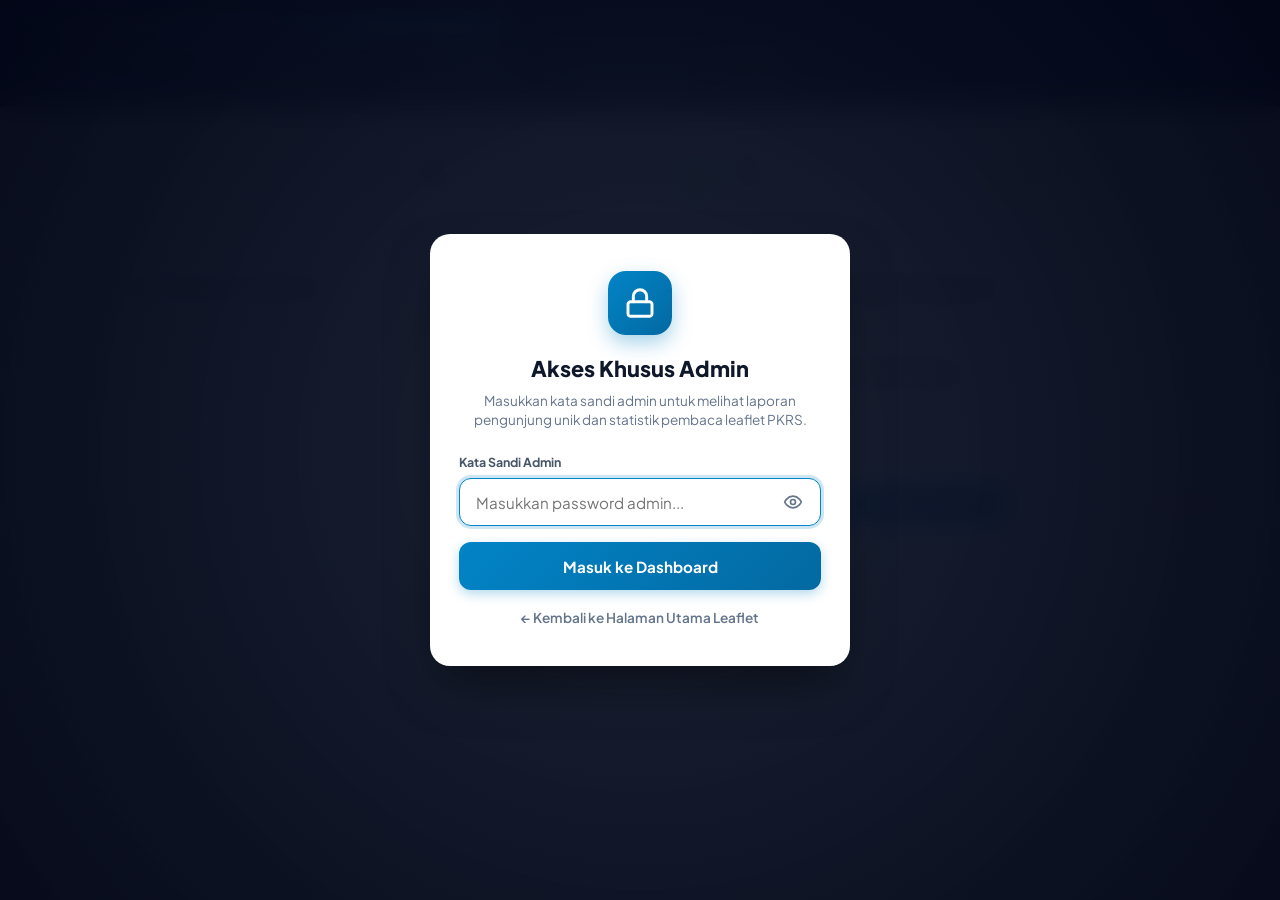
<file: laporan.html>
<!DOCTYPE html>
<html lang="id">
<head>
  <meta charset="UTF-8" />
  <meta name="viewport" content="width=device-width, initial-scale=1.0" />
  <title>Laporan Pengunjung Leaflet - Khusus Admin PKRS</title>
  
  <!-- Google Fonts: Plus Jakarta Sans -->
  <link rel="preconnect" href="https://fonts.googleapis.com" />
  <link rel="preconnect" href="https://fonts.gstatic.com" crossorigin />
  <link href="https://fonts.googleapis.com/css2?family=Plus+Jakarta+Sans:wght@400;500;600;700;800&display=swap" rel="stylesheet" />
  
  <!-- Stylesheets -->
  <link rel="stylesheet" href="css/styles.css" />
  
  <style>
    /* Admin Specific Dashboard Styling */
    :root {
      --admin-navy: #0f172a;
      --admin-card-bg: #ffffff;
      --admin-border: #e2e8f0;
    }

    body.admin-body {
      background-color: #f8fafc;
      color: #1e293b;
      min-height: 100vh;
      display: flex;
      flex-direction: column;
    }

    /* Auth Modal Screen */
    .auth-overlay {
      position: fixed;
      inset: 0;
      background: radial-gradient(circle at center, rgba(15, 23, 42, 0.95) 0%, rgba(2, 6, 23, 0.98) 100%);
      backdrop-filter: blur(16px);
      z-index: 1000;
      display: flex;
      align-items: center;
      justify-content: center;
      padding: 20px;
    }

    .auth-card {
      background: #ffffff;
      border-radius: 20px;
      width: 100%;
      max-width: 420px;
      padding: 36px 28px;
      box-shadow: 0 25px 50px -12px rgba(0, 0, 0, 0.5);
      border: 1px solid rgba(255, 255, 255, 0.2);
      text-align: center;
      animation: modalPop 0.3s cubic-bezier(0.16, 1, 0.3, 1) forwards;
    }

    .auth-icon-badge {
      width: 64px;
      height: 64px;
      border-radius: 18px;
      background: linear-gradient(135deg, #0284c7, #0369a1);
      color: white;
      display: flex;
      align-items: center;
      justify-content: center;
      margin: 0 auto 18px;
      box-shadow: 0 8px 20px rgba(2, 132, 199, 0.35);
    }

    .auth-title {
      font-size: 1.35rem;
      font-weight: 800;
      color: #0f172a;
      margin-bottom: 6px;
    }

    .auth-subtitle {
      font-size: 0.85rem;
      color: #64748b;
      margin-bottom: 24px;
      line-height: 1.4;
    }

    .auth-input-group {
      position: relative;
      margin-bottom: 16px;
      text-align: left;
    }

    .auth-input-label {
      font-size: 0.775rem;
      font-weight: 700;
      color: #475569;
      display: block;
      margin-bottom: 6px;
    }

    .auth-input-box {
      position: relative;
      display: flex;
      align-items: center;
    }

    .auth-input {
      width: 100%;
      height: 48px;
      padding: 0 44px 0 16px;
      border: 1.5px solid #cbd5e1;
      border-radius: 12px;
      font-size: 0.95rem;
      font-family: inherit;
      outline: none;
      transition: all 0.2s ease;
    }

    .auth-input:focus {
      border-color: #0284c7;
      box-shadow: 0 0 0 3px rgba(2, 132, 199, 0.2);
    }

    .auth-toggle-pwd {
      position: absolute;
      right: 12px;
      background: none;
      border: none;
      color: #64748b;
      cursor: pointer;
      padding: 6px;
      display: flex;
      align-items: center;
      justify-content: center;
    }

    .auth-error-msg {
      font-size: 0.825rem;
      color: #dc2626;
      background: #fef2f2;
      border: 1px solid #fecaca;
      border-radius: 8px;
      padding: 8px 12px;
      margin-bottom: 16px;
      display: none;
    }

    .auth-btn-submit {
      width: 100%;
      height: 48px;
      background: linear-gradient(135deg, #0284c7, #0369a1);
      color: white;
      border: none;
      border-radius: 12px;
      font-size: 0.95rem;
      font-weight: 700;
      font-family: inherit;
      cursor: pointer;
      box-shadow: 0 4px 12px rgba(2, 132, 199, 0.3);
      transition: all 0.2s ease;
    }

    .auth-btn-submit:hover {
      transform: translateY(-1px);
      box-shadow: 0 6px 16px rgba(2, 132, 199, 0.4);
    }

    .auth-back-link {
      display: inline-block;
      margin-top: 18px;
      font-size: 0.85rem;
      color: #64748b;
      text-decoration: none;
      font-weight: 600;
    }

    .auth-back-link:hover {
      color: #0284c7;
    }

    /* Admin Navbar */
    .admin-navbar {
      background: #0f172a;
      color: white;
      padding: 14px 0;
      box-shadow: 0 4px 12px rgba(0, 0, 0, 0.15);
      position: sticky;
      top: 0;
      z-index: 40;
    }

    .admin-nav-container {
      max-width: 1280px;
      margin: 0 auto;
      padding: 0 20px;
      display: flex;
      align-items: center;
      justify-content: space-between;
      gap: 16px;
      flex-wrap: wrap;
    }

    .admin-brand {
      display: flex;
      align-items: center;
      gap: 12px;
    }

    .admin-badge {
      background: #0284c7;
      color: white;
      font-size: 0.7rem;
      font-weight: 800;
      padding: 3px 8px;
      border-radius: 6px;
      letter-spacing: 0.5px;
    }

    .admin-nav-actions {
      display: flex;
      align-items: center;
      gap: 10px;
      flex-wrap: wrap;
    }

    .admin-btn {
      display: inline-flex;
      align-items: center;
      gap: 6px;
      font-size: 0.8125rem;
      font-weight: 600;
      padding: 8px 14px;
      border-radius: 8px;
      border: 1px solid rgba(255, 255, 255, 0.15);
      background: rgba(255, 255, 255, 0.08);
      color: #f1f5f9;
      cursor: pointer;
      text-decoration: none;
      transition: all 0.2s ease;
    }

    .admin-btn:hover {
      background: rgba(255, 255, 255, 0.18);
      color: white;
    }

    .admin-btn-primary {
      background: #0284c7;
      border-color: #0284c7;
    }

    .admin-btn-primary:hover {
      background: #0369a1;
    }

    .admin-btn-danger {
      background: rgba(220, 38, 38, 0.2);
      color: #fca5a5;
      border-color: rgba(220, 38, 38, 0.4);
    }

    .admin-btn-danger:hover {
      background: #dc2626;
      color: white;
    }

    /* Main Dashboard Layout */
    .admin-main {
      max-width: 1280px;
      margin: 24px auto;
      padding: 0 20px 48px;
      flex: 1;
      width: 100%;
    }

    /* KPI Summary Cards Grid */
    .kpi-grid {
      display: grid;
      grid-template-columns: repeat(auto-fit, minmax(240px, 1fr));
      gap: 16px;
      margin-bottom: 24px;
    }

    .kpi-card {
      background: white;
      border-radius: 16px;
      padding: 20px;
      border: 1px solid #e2e8f0;
      box-shadow: 0 2px 6px rgba(0, 0, 0, 0.03);
      display: flex;
      align-items: center;
      gap: 16px;
    }

    .kpi-icon-wrap {
      width: 52px;
      height: 52px;
      border-radius: 14px;
      display: flex;
      align-items: center;
      justify-content: center;
      flex-shrink: 0;
    }

    .kpi-icon-blue { background: #e0f2fe; color: #0284c7; }
    .kpi-icon-green { background: #dcfce7; color: #16a34a; }
    .kpi-icon-purple { background: #f3e8ff; color: #9333ea; }
    .kpi-icon-amber { background: #fef3c7; color: #d97706; }

    .kpi-value {
      font-size: 1.75rem;
      font-weight: 800;
      color: #0f172a;
      line-height: 1.1;
    }

    .kpi-label {
      font-size: 0.8rem;
      color: #64748b;
      font-weight: 600;
      margin-top: 4px;
    }

    /* Insights Section (Top Leaflet & Categories) */
    .insights-grid {
      display: grid;
      grid-template-columns: 1.5fr 1fr;
      gap: 18px;
      margin-bottom: 24px;
    }

    .insight-card {
      background: white;
      border-radius: 16px;
      border: 1px solid #e2e8f0;
      padding: 22px;
      box-shadow: 0 2px 6px rgba(0, 0, 0, 0.03);
    }

    .insight-card-title {
      font-size: 1.05rem;
      font-weight: 800;
      color: #0f172a;
      margin-bottom: 16px;
      display: flex;
      align-items: center;
      justify-content: space-between;
    }

    .top-item-row {
      margin-bottom: 14px;
    }

    .top-item-meta {
      display: flex;
      justify-content: space-between;
      font-size: 0.85rem;
      font-weight: 600;
      margin-bottom: 6px;
    }

    .top-item-bar-bg {
      height: 8px;
      background: #f1f5f9;
      border-radius: 999px;
      overflow: hidden;
    }

    .top-item-bar-fill {
      height: 100%;
      background: linear-gradient(90deg, #0284c7, #38bdf8);
      border-radius: 999px;
      transition: width 0.5s ease;
    }

    /* Table Toolbar */
    .table-toolbar {
      background: white;
      border-radius: 16px 16px 0 0;
      border: 1px solid #e2e8f0;
      border-bottom: none;
      padding: 16px 20px;
      display: flex;
      align-items: center;
      justify-content: space-between;
      gap: 12px;
      flex-wrap: wrap;
    }

    .table-toolbar-left {
      display: flex;
      align-items: center;
      gap: 10px;
      flex: 1;
      min-width: 260px;
    }

    .table-search-input {
      width: 100%;
      max-width: 320px;
      height: 40px;
      padding: 0 14px;
      border: 1px solid #cbd5e1;
      border-radius: 8px;
      font-size: 0.85rem;
      font-family: inherit;
      outline: none;
    }

    .table-filter-select {
      height: 40px;
      padding: 0 12px;
      border: 1px solid #cbd5e1;
      border-radius: 8px;
      font-size: 0.85rem;
      font-family: inherit;
      background: white;
      outline: none;
    }

    .table-toolbar-right {
      display: flex;
      align-items: center;
      gap: 8px;
    }

    /* Logs Table Card */
    .table-container {
      background: white;
      border: 1px solid #e2e8f0;
      border-radius: 0 0 16px 16px;
      overflow-x: auto;
      box-shadow: 0 2px 6px rgba(0, 0, 0, 0.03);
    }

    .data-table {
      width: 100%;
      border-collapse: collapse;
      text-align: left;
      font-size: 0.85rem;
    }

    .data-table th {
      background: #f8fafc;
      color: #475569;
      font-weight: 700;
      padding: 12px 16px;
      border-bottom: 1.5px solid #e2e8f0;
      white-space: nowrap;
    }

    .data-table td {
      padding: 12px 16px;
      border-bottom: 1px solid #f1f5f9;
      color: #1e293b;
      vertical-align: middle;
    }

    .data-table tr:hover td {
      background: #f8fafc;
    }

    .badge-ip {
      font-family: monospace;
      background: #f1f5f9;
      color: #0f172a;
      padding: 3px 7px;
      border-radius: 6px;
      font-size: 0.775rem;
      border: 1px solid #e2e8f0;
    }

    .badge-user {
      font-family: monospace;
      background: #eff6ff;
      color: #1d4ed8;
      padding: 3px 7px;
      border-radius: 6px;
      font-size: 0.775rem;
      font-weight: 700;
    }

    .badge-action-preview {
      background: #e0f2fe;
      color: #0369a1;
      font-weight: 700;
      font-size: 0.75rem;
      padding: 3px 8px;
      border-radius: 999px;
    }

    .badge-action-download {
      background: #dcfce7;
      color: #15803d;
      font-weight: 700;
      font-size: 0.75rem;
      padding: 3px 8px;
      border-radius: 999px;
    }

    .badge-action-drive {
      background: #ffedd5;
      color: #c2410c;
      font-weight: 700;
      font-size: 0.75rem;
      padding: 3px 8px;
      border-radius: 999px;
    }

    /* Modal Panduan Webhook */
    .guide-modal {
      position: fixed;
      inset: 0;
      background: rgba(15, 23, 42, 0.75);
      backdrop-filter: blur(8px);
      z-index: 200;
      display: none;
      align-items: center;
      justify-content: center;
      padding: 20px;
    }

    .guide-modal.active {
      display: flex;
    }

    .guide-window {
      background: white;
      border-radius: 20px;
      width: 100%;
      max-width: 680px;
      max-height: 90vh;
      display: flex;
      flex-direction: column;
      overflow: hidden;
      box-shadow: 0 25px 50px -12px rgba(0, 0, 0, 0.35);
    }

    .guide-header {
      padding: 18px 24px;
      border-bottom: 1px solid #e2e8f0;
      display: flex;
      align-items: center;
      justify-content: space-between;
    }

    .guide-body {
      padding: 24px;
      overflow-y: auto;
      font-size: 0.9rem;
      line-height: 1.6;
    }

    .code-block-box {
      background: #0f172a;
      color: #e2e8f0;
      padding: 14px;
      border-radius: 10px;
      font-family: monospace;
      font-size: 0.8rem;
      overflow-x: auto;
      margin: 12px 0;
      position: relative;
    }

    /* Print Styles */
    @media print {
      .auth-overlay, .admin-navbar, .table-toolbar, .guide-modal {
        display: none !important;
      }
      body { background: white !important; }
      .admin-main { max-width: 100% !important; margin: 0 !important; padding: 0 !important; }
      .kpi-card, .insight-card, .table-container { border: 1px solid #ccc !important; box-shadow: none !important; }
    }

    /* Responsive */
    @media (max-width: 768px) {
      .insights-grid { grid-template-columns: 1fr; }
      .table-toolbar { flex-direction: column; align-items: stretch; }
      .table-toolbar-left { flex-direction: column; }
      .table-search-input { max-width: 100%; }
      .admin-nav-actions { width: 100%; justify-content: flex-start; }
    }
  </style>
</head>
<body class="admin-body">

  <!-- 1. Overlay Login Password -->
  <div class="auth-overlay" id="auth-overlay">
    <div class="auth-card">
      <div class="auth-icon-badge">
        <svg width="32" height="32" viewBox="0 0 24 24" fill="none" stroke="currentColor" stroke-width="2.2" stroke-linecap="round" stroke-linejoin="round">
          <rect width="18" height="11" x="3" y="11" rx="2" ry="2"/>
          <path d="M7 11V7a5 5 0 0 1 10 0v4"/>
        </svg>
      </div>
      <h1 class="auth-title">Akses Khusus Admin</h1>
      <p class="auth-subtitle">Masukkan kata sandi admin untuk melihat laporan pengunjung unik dan statistik pembaca leaflet PKRS.</p>

      <div class="auth-error-msg" id="auth-error">Kata sandi yang Anda masukkan salah!</div>

      <form id="auth-form" onsubmit="handleAuthSubmit(event)">
        <div class="auth-input-group">
          <label class="auth-input-label" for="admin-pwd">Kata Sandi Admin</label>
          <div class="auth-input-box">
            <input 
              type="password" 
              id="admin-pwd" 
              class="auth-input" 
              placeholder="Masukkan password admin..." 
              required 
              autocomplete="current-password"
            />
            <button type="button" class="auth-toggle-pwd" id="auth-toggle-btn" title="Lihat/Sembunyikan Sandi">
              <svg id="eye-icon" width="20" height="20" viewBox="0 0 24 24" fill="none" stroke="currentColor" stroke-width="2"><path d="M2 12s3-7 10-7 10 7 10 7-3 7-10 7-10-7-10-7Z"/><circle cx="12" cy="12" r="3"/></svg>
            </button>
          </div>
        </div>

        <button type="submit" class="auth-btn-submit" id="btn-login">
          Masuk ke Dashboard
        </button>
      </form>

      <a href="index.html" class="auth-back-link">← Kembali ke Halaman Utama Leaflet</a>
    </div>
  </div>

  <!-- 2. Header / Navigasi Admin -->
  <header class="admin-navbar">
    <div class="admin-nav-container">
      <div class="admin-brand">
        <svg width="24" height="24" viewBox="0 0 24 24" fill="none" stroke="#38bdf8" stroke-width="2.2">
          <path d="M4 19.5v-15A2.5 2.5 0 0 1 6.5 2H20v20H6.5a2.5 2.5 0 0 1-2.5-2.5Z"/>
          <path d="M6 6h10"/><path d="M6 10h10"/><path d="M6 14h6"/>
        </svg>
        <div>
          <span style="font-weight: 800; font-size: 1.05rem;">Laporan Pengunjung PKRS</span>
          <span class="admin-badge">ADMIN</span>
          <span class="admin-badge" id="data-source-badge" style="background: #0284c7; margin-left: 4px;">Penyimpanan Terhubung</span>
        </div>
      </div>

      <div class="admin-nav-actions">
        <button class="admin-btn" id="btn-refresh" title="Muat Ulang Log Terbaru">
          <svg width="15" height="15" viewBox="0 0 24 24" fill="none" stroke="currentColor" stroke-width="2"><path d="M3 12a9 9 0 0 1 9-9 9.75 9.75 0 0 1 6.74 2.74L21 8"/><path d="M21 3v5h-5"/><path d="M21 12a9 9 0 0 1-9 9 9.75 9.75 0 0 1-6.74-2.74L3 16"/><path d="M8 16H3v5"/></svg>
          Segarkan Data
        </button>
        <button class="admin-btn" id="btn-guide" title="Petunjuk Hubungkan ke Google Sheet">
          <svg width="15" height="15" viewBox="0 0 24 24" fill="none" stroke="currentColor" stroke-width="2"><circle cx="12" cy="12" r="10"/><path d="M9.09 9a3 3 0 0 1 5.83 1c0 2-3 3-3 3"/><line x1="12" y1="17" x2="12.01" y2="17"/></svg>
          Panduan Google Sheet
        </button>
        <a href="qrcode-poster.png" download="Poster_QR_Leaflet_PKRS.png" class="admin-btn" title="Unduh Poster QR Standee Siap Cetak A4">
          <svg width="15" height="15" viewBox="0 0 24 24" fill="none" stroke="currentColor" stroke-width="2">
            <rect x="3" y="3" width="7" height="7" rx="1"></rect>
            <rect x="14" y="3" width="7" height="7" rx="1"></rect>
            <rect x="14" y="14" width="7" height="7" rx="1"></rect>
            <rect x="3" y="14" width="7" height="7" rx="1"></rect>
          </svg>
          Unduh Poster QR
        </a>
        <a href="index.html" class="admin-btn">
          <svg width="15" height="15" viewBox="0 0 24 24" fill="none" stroke="currentColor" stroke-width="2"><path d="m3 9 9-7 9 7v11a2 2 0 0 1-2 2H5a2 2 0 0 1-2-2z"/><polyline points="9 22 9 12 15 12 15 22"/></svg>
          Buka Katalog Web
        </a>
        <button class="admin-btn admin-btn-danger" id="btn-logout" title="Keluar dari mode admin">
          Keluar
        </button>
      </div>
    </div>
  </header>

  <!-- 3. Dashboard Konten -->
  <main class="admin-main">
    
    <!-- KPI Metrics -->
    <div class="kpi-grid">
      <!-- Pengunjung Unik -->
      <div class="kpi-card">
        <div class="kpi-icon-wrap kpi-icon-blue">
          <svg width="26" height="26" viewBox="0 0 24 24" fill="none" stroke="currentColor" stroke-width="2"><path d="M16 21v-2a4 4 0 0 0-4-4H6a4 4 0 0 0-4 4v2"/><circle cx="9" cy="7" r="4"/><path d="M22 21v-2a4 4 0 0 0-3-3.87"/><path d="M16 3.13a4 4 0 0 1 0 7.75"/></svg>
        </div>
        <div>
          <div class="kpi-value" id="stat-unique-visitors">0</div>
          <div class="kpi-label">Pengunjung Unik (IP / ID)</div>
        </div>
      </div>

      <!-- Dibaca (Pratinjau) -->
      <div class="kpi-card">
        <div class="kpi-icon-wrap kpi-icon-purple">
          <svg width="26" height="26" viewBox="0 0 24 24" fill="none" stroke="currentColor" stroke-width="2"><path d="M2 12s3-7 10-7 10 7 10 7-3 7-10 7-10-7-10-7Z"/><circle cx="12" cy="12" r="3"/></svg>
        </div>
        <div>
          <div class="kpi-value" id="stat-total-views">0</div>
          <div class="kpi-label">Total Dibaca (Pratinjau)</div>
        </div>
      </div>

      <!-- Unduhan PDF -->
      <div class="kpi-card">
        <div class="kpi-icon-wrap kpi-icon-green">
          <svg width="26" height="26" viewBox="0 0 24 24" fill="none" stroke="currentColor" stroke-width="2"><path d="M21 15v4a2 2 0 0 1-2 2H5a2 2 0 0 1-2-2v-4"/><polyline points="7 10 12 15 17 10"/><line x1="12" y1="15" x2="12" y2="3"/></svg>
        </div>
        <div>
          <div class="kpi-value" id="stat-total-downloads">0</div>
          <div class="kpi-label">Total Unduhan File PDF</div>
        </div>
      </div>

      <!-- Total Interaksi -->
      <div class="kpi-card">
        <div class="kpi-icon-wrap kpi-icon-amber">
          <svg width="26" height="26" viewBox="0 0 24 24" fill="none" stroke="currentColor" stroke-width="2"><activity><polyline points="22 12 18 12 15 21 9 3 6 12 2 12"/></activity></svg>
        </div>
        <div>
          <div class="kpi-value" id="stat-total-actions">0</div>
          <div class="kpi-label">Total Semua Interaksi</div>
        </div>
      </div>
    </div>

    <!-- Insights Grid (Top Leaflets & Category Breakdown) -->
    <div class="insights-grid">
      <!-- Top 5 Leaflet Terpopuler -->
      <div class="insight-card">
        <div class="insight-card-title">
          <span>🏆 Top Leaflet Paling Sering Diakses</span>
          <span style="font-size: 0.75rem; color: #64748b; font-weight: normal;">Berdasarkan Pembaca & Unduhan</span>
        </div>
        <div id="top-leaflets-list">
          <p style="color: #94a3b8; font-size: 0.85rem;">Belum ada aktivitas pembacaan leaflet.</p>
        </div>
      </div>

      <!-- Distribusi Perangkat & Kategori -->
      <div class="insight-card">
        <div class="insight-card-title">
          <span>📱 Perangkat Pengunjung</span>
        </div>
        <div id="device-distribution-list">
          <p style="color: #94a3b8; font-size: 0.85rem;">Belum ada data perangkat.</p>
        </div>

        <div class="insight-card-title" style="margin-top: 24px;">
          <span>🏷️ Distribusi Kategori</span>
        </div>
        <div id="category-distribution-list">
          <p style="color: #94a3b8; font-size: 0.85rem;">Belum ada data kategori.</p>
        </div>
      </div>
    </div>

    <!-- Tabel Toolbar & Data Log -->
    <div class="table-toolbar">
      <div class="table-toolbar-left">
        <input 
          type="text" 
          class="table-search-input" 
          id="table-search" 
          placeholder="Cari Judul, IP, atau ID Pengunjung..." 
        />
        <select class="table-filter-select" id="filter-action">
          <option value="all">Semua Jenis Aksi</option>
          <option value="Pratinjau Leaflet">Pratinjau Saja</option>
          <option value="Unduh PDF">Unduh PDF Saja</option>
          <option value="Buka Google Drive">Buka Drive Saja</option>
        </select>
      </div>

      <div class="table-toolbar-right">
        <button class="admin-btn admin-btn-primary" id="btn-export-csv" title="Unduh data dalam format CSV/Excel">
          <svg width="15" height="15" viewBox="0 0 24 24" fill="none" stroke="currentColor" stroke-width="2"><path d="M21 15v4a2 2 0 0 1-2 2H5a2 2 0 0 1-2-2v-4"/><polyline points="7 10 12 15 17 10"/><line x1="12" y1="15" x2="12" y2="3"/></svg>
          Ekspor CSV / Excel
        </button>
        <button class="admin-btn" id="btn-print" title="Cetak Laporan atau Simpan sebagai PDF">
          <svg width="15" height="15" viewBox="0 0 24 24" fill="none" stroke="currentColor" stroke-width="2"><polyline points="6 9 6 2 18 2 18 9"/><path d="M6 18H4a2 2 0 0 1-2-2v-5a2 2 0 0 1 2-2h16a2 2 0 0 1 2 2v5a2 2 0 0 1-2 2h-2"/><rect width="12" height="8" x="6" y="14"/></svg>
          Cetak PDF
        </button>
        <button class="admin-btn admin-btn-danger" id="btn-clear-logs" title="Hapus seluruh log lokal">
          Hapus Log
        </button>
      </div>
    </div>

    <!-- Data Table Container -->
    <div class="table-container">
      <table class="data-table">
        <thead>
          <tr>
            <th style="width: 50px;">No</th>
            <th>Waktu (WIB)</th>
            <th>IP Address</th>
            <th>ID Pengunjung</th>
            <th>Judul Leaflet</th>
            <th>Kategori</th>
            <th>Aksi</th>
            <th>Perangkat</th>
          </tr>
        </thead>
        <tbody id="logs-table-body">
          <tr>
            <td colspan="8" style="text-align: center; color: #64748b; padding: 32px;">
              Memuat data log pengunjung...
            </td>
          </tr>
        </tbody>
      </table>
    </div>

  </main>

  <!-- 4. Modal Panduan Google Sheets Webhook -->
  <div class="guide-modal" id="guide-modal">
    <div class="guide-window">
      <div class="guide-header">
        <h3 style="font-weight: 800; font-size: 1.15rem; color: #0f172a;">
          📄 Panduan Sinkronisasi Google Sheets
        </h3>
        <button class="modal-close-btn" id="btn-close-guide">&times;</button>
      </div>
      <div class="guide-body">
        <p>Agar setiap pengunjung yang mengakses leaflet otomatis tercatat ke spreadsheet rumah sakit Anda secara online, ikuti langkah berikut (hanya 1 menit):</p>
        
        <ol style="margin-left: 20px; margin-top: 10px; display: flex; flex-direction: column; gap: 8px;">
          <li>Buka <strong>Google Spreadsheet</strong> baru di Google Drive Anda.</li>
          <li>Klik menu <strong>Ekstensi (Extensions)</strong> &rarr; <strong>Apps Script</strong>.</li>
          <li>Hapus semua isi editor, lalu salin dan tempel kode skrip di bawah ini:</li>
        </ol>

        <div class="code-block-box" id="script-code-display">
// Salin isi dari file: google-apps-script-template.js
        </div>
        <button class="admin-btn admin-btn-primary" id="btn-copy-code" style="margin-bottom: 14px;">
          Salin Seluruh Kode Script
        </button>

        <ol start="4" style="margin-left: 20px; display: flex; flex-direction: column; gap: 8px;">
          <li>Klik <strong>Simpan (Save 💾)</strong>.</li>
          <li>Klik tombol biru <strong>Terapkan (Deploy)</strong> &rarr; <strong>Penerapan baru (New deployment)</strong>.</li>
          <li>Pilih jenis <strong>Aplikasi Web (Web app)</strong>.</li>
          <li>Atur <strong>"Akses: Siapa saja (Anyone)"</strong> &rarr; klik <strong>Terapkan</strong>.</li>
          <li>Salin <strong>URL Aplikasi Web</strong> yang dihasilkan (berawalan <code>https://script.google.com/macros/s/...</code>).</li>
          <li>Buka file <code>js/config.js</code> di proyek ini dan tempel di baris <code>TRACKER_WEBHOOK_URL: "URL_ANDA"</code>.</li>
        </ol>
      </div>
    </div>
  </div>

  <!-- Scripts -->
  <script src="js/config.js"></script>
  <script src="js/tracker.js"></script>
  <script>
    // Inisialisasi State Laporan
    let allLogs = [];
    let filteredLogs = [];

    // Cek status sesi login
    document.addEventListener("DOMContentLoaded", () => {
      const isAuth = sessionStorage.getItem("pkrs_admin_auth") === "true";
      const overlay = document.getElementById("auth-overlay");

      if (isAuth) {
        overlay.style.display = "none";
        loadDashboardData();
      } else {
        overlay.style.display = "flex";
        document.getElementById("admin-pwd").focus();
      }

      setupAdminListeners();
    });

    // Form Submit Login
    function handleAuthSubmit(e) {
      e.preventDefault();
      const inputPwd = document.getElementById("admin-pwd").value;
      const errorMsg = document.getElementById("auth-error");
      const defaultPwd = window.APP_CONFIG?.ADMIN_PASSWORD || "adminpkrs2026";

      if (inputPwd === defaultPwd) {
        sessionStorage.setItem("pkrs_admin_auth", "true");
        document.getElementById("auth-overlay").style.display = "none";
        errorMsg.style.display = "none";
        loadDashboardData();
      } else {
        errorMsg.style.display = "block";
        document.getElementById("admin-pwd").value = "";
        document.getElementById("admin-pwd").focus();
      }
    }

    // Toggle Password Visibility
    document.getElementById("auth-toggle-btn").addEventListener("click", () => {
      const input = document.getElementById("admin-pwd");
      input.type = input.type === "password" ? "text" : "password";
    });

    // Setup Admin Event Listeners
    function setupAdminListeners() {
      // Logout
      document.getElementById("btn-logout").addEventListener("click", () => {
        if (confirm("Apakah Anda yakin ingin keluar dari halaman laporan admin?")) {
          sessionStorage.removeItem("pkrs_admin_auth");
          window.location.reload();
        }
      });

      // Refresh
      document.getElementById("btn-refresh").addEventListener("click", () => {
        loadDashboardData();
      });

      // Search & Filter
      document.getElementById("table-search").addEventListener("input", applyFilters);
      document.getElementById("filter-action").addEventListener("change", applyFilters);

      // Export CSV
      document.getElementById("btn-export-csv").addEventListener("click", exportToCSV);

      // Print PDF
      document.getElementById("btn-print").addEventListener("click", () => {
        window.print();
      });

      // Clear Logs
      document.getElementById("btn-clear-logs").addEventListener("click", () => {
        if (confirm("Hapus seluruh log lokal? Tindakan ini tidak dapat dibatalkan (data di Google Sheet jika ada tetap aman).")) {
          window.VisitorTracker.clearLocalLogs();
          loadDashboardData();
        }
      });

      // Guide Modal
      const guideModal = document.getElementById("guide-modal");
      document.getElementById("btn-guide").addEventListener("click", () => {
        guideModal.classList.add("active");
        fetchGuideCode();
      });
      document.getElementById("btn-close-guide").addEventListener("click", () => {
        guideModal.classList.remove("active");
      });
      guideModal.addEventListener("click", (e) => {
        if (e.target === guideModal) guideModal.classList.remove("active");
      });

      // Copy Script Code
      document.getElementById("btn-copy-code").addEventListener("click", () => {
        const codeText = document.getElementById("script-code-display").textContent;
        navigator.clipboard.writeText(codeText).then(() => {
          alert("Kode Google Apps Script berhasil disalin ke clipboard!");
        });
      });
    }

    async function fetchGuideCode() {
      try {
        const res = await fetch("google-apps-script-template.js");
        if (res.ok) {
          const text = await res.text();
          document.getElementById("script-code-display").textContent = text;
        }
      } catch (e) {
        // Biarkan teks default jika tidak dapat dimuat
      }
    }

    // Load & Render Data
    async function loadDashboardData() {
      // 1. Ambil log lokal terlebih dahulu
      const localLogs = window.VisitorTracker.getLocalLogs();
      allLogs = localLogs;
      applyFilters();

      const statusEl = document.getElementById("data-source-badge");

      // 2. Jika Webhook Google Sheets terpasang, coba sinkronkan data cloud terpusat
      const webhookUrl = window.APP_CONFIG?.TRACKER_WEBHOOK_URL;
      if (webhookUrl && webhookUrl.startsWith("https://script.google.com")) {
        if (statusEl) {
          statusEl.textContent = "Menyinkronkan Cloud...";
          statusEl.style.background = "#d97706";
        }

        try {
          const res = await fetch(webhookUrl);
          if (res.ok) {
            const cloudLogs = await res.json();
            if (Array.isArray(cloudLogs) && cloudLogs.length > 0) {
              allLogs = cloudLogs;
              applyFilters();
              if (statusEl) {
                statusEl.textContent = `Google Sheets (${cloudLogs.length} Data Terpusat)`;
                statusEl.style.background = "#10b981";
              }
              return;
            }
          }
        } catch (err) {
          console.log("Menggunakan log penyimpanan lokal browser:", err);
        }
      }

      if (statusEl) {
        statusEl.textContent = `Lokal Browser (${allLogs.length} Data)`;
        statusEl.style.background = "#0284c7";
      }
    }

    function applyFilters() {
      const search = document.getElementById("table-search").value.toLowerCase().trim();
      const actionFilter = document.getElementById("filter-action").value;

      filteredLogs = allLogs.filter((item) => {
        const matchSearch =
          !search ||
          (item.leaflet_title && item.leaflet_title.toLowerCase().includes(search)) ||
          (item.ip && item.ip.toLowerCase().includes(search)) ||
          (item.visitor_id && item.visitor_id.toLowerCase().includes(search)) ||
          (item.leaflet_category && item.leaflet_category.toLowerCase().includes(search));

        const matchAction = actionFilter === "all" || item.action === actionFilter;
        return matchSearch && matchAction;
      });

      renderKPIs(allLogs);
      renderTopLeaflets(allLogs);
      renderDistributions(allLogs);
      renderTable(filteredLogs);
    }

    function renderKPIs(logs) {
      // 1. Pengunjung Unik (Kombinasi Distinct IP & Visitor ID)
      const uniqueKeys = new Set();
      let totalViews = 0;
      let totalDownloads = 0;

      logs.forEach((item) => {
        const key = `${item.ip || 'no-ip'}_${item.visitor_id || 'no-id'}`;
        uniqueKeys.add(key);

        if (item.action === "Pratinjau Leaflet") totalViews++;
        if (item.action === "Unduh PDF") totalDownloads++;
      });

      document.getElementById("stat-unique-visitors").textContent = uniqueKeys.size;
      document.getElementById("stat-total-views").textContent = totalViews;
      document.getElementById("stat-total-downloads").textContent = totalDownloads;
      document.getElementById("stat-total-actions").textContent = logs.length;
    }

    function renderTopLeaflets(logs) {
      const listContainer = document.getElementById("top-leaflets-list");
      if (logs.length === 0) {
        listContainer.innerHTML = `<p style="color: #94a3b8; font-size: 0.85rem; padding: 12px 0;">Belum ada aktivitas pembacaan leaflet.</p>`;
        return;
      }

      // Hitung frekuensi per leaflet
      const counts = {};
      logs.forEach((item) => {
        if (!item.leaflet_title || item.leaflet_title === "-") return;
        const key = item.leaflet_title;
        counts[key] = (counts[key] || 0) + 1;
      });

      // Urutkan terbesar
      const sorted = Object.entries(counts).sort((a, b) => b[1] - a[1]).slice(0, 5);
      const maxCount = sorted[0] ? sorted[0][1] : 1;

      let html = "";
      sorted.forEach(([title, count], idx) => {
        const pct = Math.round((count / maxCount) * 100);
        html += `
          <div class="top-item-row">
            <div class="top-item-meta">
              <span><strong>#${idx + 1}</strong> ${escapeHtml(title)}</span>
              <span style="color: #0284c7;">${count} kali diakses</span>
            </div>
            <div class="top-item-bar-bg">
              <div class="top-item-bar-fill" style="width: ${pct}%"></div>
            </div>
          </div>
        `;
      });

      listContainer.innerHTML = html;
    }

    function renderDistributions(logs) {
      // Perangkat
      const deviceList = document.getElementById("device-distribution-list");
      const categoryList = document.getElementById("category-distribution-list");

      if (logs.length === 0) {
        deviceList.innerHTML = `<p style="color: #94a3b8; font-size: 0.85rem;">Belum ada data.</p>`;
        categoryList.innerHTML = `<p style="color: #94a3b8; font-size: 0.85rem;">Belum ada data.</p>`;
        return;
      }

      const devices = {};
      const categories = {};

      logs.forEach((item) => {
        const dev = item.device || "Lainnya";
        devices[dev] = (devices[dev] || 0) + 1;

        const cat = item.leaflet_category || "Umum";
        categories[cat] = (categories[cat] || 0) + 1;
      });

      let devHtml = "";
      Object.entries(devices).forEach(([dev, count]) => {
        const pct = Math.round((count / logs.length) * 100);
        devHtml += `
          <div style="display: flex; justify-content: space-between; font-size: 0.825rem; margin-bottom: 6px;">
            <span>${escapeHtml(dev)}</span>
            <span style="font-weight: 700;">${count} (${pct}%)</span>
          </div>
        `;
      });
      deviceList.innerHTML = devHtml;

      let catHtml = "";
      Object.entries(categories).forEach(([cat, count]) => {
        const pct = Math.round((count / logs.length) * 100);
        catHtml += `
          <div style="display: flex; justify-content: space-between; font-size: 0.825rem; margin-bottom: 6px;">
            <span>${escapeHtml(cat)}</span>
            <span style="font-weight: 700;">${count} (${pct}%)</span>
          </div>
        `;
      });
      categoryList.innerHTML = catHtml;
    }

    function renderTable(logs) {
      const tbody = document.getElementById("logs-table-body");
      if (logs.length === 0) {
        tbody.innerHTML = `
          <tr>
            <td colspan="8" style="text-align: center; color: #94a3b8; padding: 40px;">
              Tidak ada data log yang sesuai dengan filter pencarian.
            </td>
          </tr>
        `;
        return;
      }

      let html = "";
      logs.forEach((item, index) => {
        let actionBadge = `<span class="badge-action-preview">Pratinjau</span>`;
        if (item.action === "Unduh PDF") {
          actionBadge = `<span class="badge-action-download">Unduh PDF</span>`;
        } else if (item.action === "Buka Google Drive") {
          actionBadge = `<span class="badge-action-drive">Buka Drive</span>`;
        }

        html += `
          <tr>
            <td>${index + 1}</td>
            <td style="white-space: nowrap; font-size: 0.8rem; color: #64748b;">${escapeHtml(item.timestamp)}</td>
            <td><span class="badge-ip">${escapeHtml(item.ip || "-")}</span></td>
            <td><span class="badge-user">${escapeHtml(item.visitor_id || "-")}</span></td>
            <td>
              <strong style="color: #0f172a;">${escapeHtml(item.leaflet_title || "-")}</strong>
              ${item.leaflet_code ? `<br><small style="color: #64748b;">${escapeHtml(item.leaflet_code)}</small>` : ""}
            </td>
            <td><span style="font-size: 0.775rem; color: #475569;">${escapeHtml(item.leaflet_category || "-")}</span></td>
            <td>${actionBadge}</td>
            <td style="font-size: 0.8rem; color: #475569;">${escapeHtml(item.device || "-")}</td>
          </tr>
        `;
      });

      tbody.innerHTML = html;
    }

    // Ekspor ke CSV / Excel
    function exportToCSV() {
      if (filteredLogs.length === 0) {
        alert("Tidak ada data log untuk diekspor!");
        return;
      }

      const headers = ["No", "Waktu (WIB)", "IP Address", "ID Pengunjung", "Kode Leaflet", "Judul Leaflet", "Kategori", "Aksi", "Perangkat"];
      const rows = filteredLogs.map((item, idx) => [
        idx + 1,
        `"${item.timestamp || ''}"`,
        `"${item.ip || ''}"`,
        `"${item.visitor_id || ''}"`,
        `"${item.leaflet_code || ''}"`,
        `"${(item.leaflet_title || '').replace(/"/g, '""')}"`,
        `"${item.leaflet_category || ''}"`,
        `"${item.action || ''}"`,
        `"${item.device || ''}"`
      ]);

      const csvContent = "data:text/csv;charset=utf-8,\uFEFF" + [headers.join(","), ...rows.map(r => r.join(","))].join("\n");
      const encodedUri = encodeURI(csvContent);
      const link = document.createElement("a");
      const dateStr = new Date().toISOString().split("T")[0];
      link.setAttribute("href", encodedUri);
      link.setAttribute("download", `Laporan_Pengunjung_Leaflet_PKRS_${dateStr}.csv`);
      document.body.appendChild(link);
      link.click();
      document.body.removeChild(link);
    }

    function escapeHtml(str) {
      if (!str) return "";
      return String(str)
        .replace(/&/g, "&amp;")
        .replace(/</g, "&lt;")
        .replace(/>/g, "&gt;")
        .replace(/"/g, "&quot;")
        .replace(/'/g, "&#039;");
    }
  </script>
</body>
</html>
</file>
<file: css/styles.css>
/* ==========================================================================
   PORTAL KATALOG LEAFLET EDUKASI KESEHATAN
   Modern, Clean, Trustworthy, Medical Aesthetics & Responsive Design
   ========================================================================== */

:root {
  /* Color Palette: Clinical Clean & Calming Medical Teal/Cyan */
  --primary: #0284c7;
  --primary-hover: #0369a1;
  --primary-light: #e0f2fe;
  --primary-glow: rgba(2, 132, 199, 0.25);

  --accent-teal: #0d9488;
  --accent-teal-light: #ccfbf1;
  --accent-emerald: #10b981;

  --bg-main: #f8fafc;
  --bg-surface: #ffffff;
  --bg-surface-elevated: #ffffff;
  --bg-card: #ffffff;
  --bg-card-hover: #f1f5f9;

  --text-main: #0f172a;
  --text-muted: #64748b;
  --text-subtle: #94a3b8;
  --text-inverse: #ffffff;

  --border-light: #e2e8f0;
  --border-focus: #38bdf8;

  /* Elevation Shadows */
  --shadow-sm: 0 1px 2px 0 rgba(0, 0, 0, 0.05);
  --shadow-md: 0 4px 6px -1px rgba(0, 0, 0, 0.07), 0 2px 4px -2px rgba(0, 0, 0, 0.05);
  --shadow-lg: 0 10px 15px -3px rgba(0, 0, 0, 0.08), 0 4px 6px -4px rgba(0, 0, 0, 0.04);
  --shadow-xl: 0 20px 25px -5px rgba(0, 0, 0, 0.1), 0 8px 10px -6px rgba(0, 0, 0, 0.04);
  --shadow-card-hover: 0 16px 32px -8px rgba(2, 132, 199, 0.16);

  /* Radius */
  --radius-sm: 6px;
  --radius-md: 10px;
  --radius-lg: 16px;
  --radius-xl: 24px;
  --radius-full: 9999px;

  /* Transitions */
  --transition-fast: 150ms cubic-bezier(0.4, 0, 0.2, 1);
  --transition-base: 250ms cubic-bezier(0.4, 0, 0.2, 1);
  --transition-smooth: 350ms cubic-bezier(0.16, 1, 0.3, 1);
}

/* Reset & Base Setup */
*, *::before, *::after {
  box-sizing: border-box;
  margin: 0;
  padding: 0;
}

html {
  scroll-behavior: smooth;
  font-family: 'Plus Jakarta Sans', system-ui, -apple-system, BlinkMacSystemFont, 'Segoe UI', Roboto, sans-serif;
  background-color: var(--bg-main);
  color: var(--text-main);
  line-height: 1.5;
  -webkit-font-smoothing: antialiased;
}

body {
  min-height: 100vh;
  display: flex;
  flex-direction: column;
}

/* Background Ambient Glow */
.bg-ambient {
  position: fixed;
  top: 0;
  left: 0;
  right: 0;
  height: 480px;
  background: radial-gradient(circle at 50% -20%, rgba(2, 132, 199, 0.12), rgba(13, 148, 136, 0.06) 50%, transparent 80%);
  pointer-events: none;
  z-index: 0;
}

.container {
  width: 100%;
  max-width: 1240px;
  margin: 0 auto;
  padding: 0 20px;
  position: relative;
  z-index: 1;
}

/* ==========================================================================
   Header & Navigation
   ========================================================================== */
.site-header {
  position: sticky;
  top: 0;
  z-index: 40;
  background: rgba(255, 255, 255, 0.85);
  backdrop-filter: blur(12px);
  -webkit-backdrop-filter: blur(12px);
  border-bottom: 1px solid var(--border-light);
  transition: all var(--transition-base);
}

.nav-wrapper {
  display: flex;
  align-items: center;
  justify-content: space-between;
  height: 72px;
}

.brand-logo {
  display: flex;
  align-items: center;
  gap: 12px;
  text-decoration: none;
  color: var(--text-main);
}

.brand-icon-box {
  width: 44px;
  height: 44px;
  border-radius: var(--radius-md);
  background: linear-gradient(135deg, var(--primary), var(--accent-teal));
  display: flex;
  align-items: center;
  justify-content: center;
  color: white;
  box-shadow: 0 4px 10px var(--primary-glow);
}

.brand-icon-box svg {
  width: 24px;
  height: 24px;
}

.brand-meta {
  display: flex;
  flex-direction: column;
}

.brand-title {
  font-size: 1.15rem;
  font-weight: 700;
  letter-spacing: -0.02em;
  color: var(--text-main);
}

.brand-subtitle {
  font-size: 0.75rem;
  font-weight: 600;
  color: var(--primary);
  text-transform: uppercase;
  letter-spacing: 0.06em;
}

.header-actions {
  display: flex;
  align-items: center;
  gap: 12px;
}

.btn {
  display: inline-flex;
  align-items: center;
  justify-content: center;
  gap: 8px;
  font-size: 0.875rem;
  font-weight: 600;
  padding: 8px 16px;
  border-radius: var(--radius-full);
  border: 1px solid transparent;
  cursor: pointer;
  text-decoration: none;
  transition: all var(--transition-base);
  user-select: none;
}

.btn svg {
  width: 18px;
  height: 18px;
}

.btn-outline {
  background: var(--bg-surface);
  border-color: var(--border-light);
  color: var(--text-main);
  box-shadow: var(--shadow-sm);
}

.btn-outline:hover {
  background: var(--bg-card-hover);
  border-color: var(--primary);
  color: var(--primary);
}

.btn-primary {
  background: linear-gradient(135deg, var(--primary), var(--accent-teal));
  color: var(--text-inverse);
  box-shadow: 0 4px 12px var(--primary-glow);
}

.btn-primary:hover {
  filter: brightness(1.08);
  box-shadow: 0 6px 16px var(--primary-glow);
  transform: translateY(-1px);
}

/* ==========================================================================
   Hero Section
   ========================================================================== */
.hero-section {
  padding: 48px 0 28px;
  text-align: center;
}

.hero-badge {
  display: inline-flex;
  align-items: center;
  gap: 8px;
  padding: 6px 14px;
  border-radius: var(--radius-full);
  background: var(--primary-light);
  color: var(--primary-hover);
  font-size: 0.8125rem;
  font-weight: 600;
  margin-bottom: 16px;
  border: 1px solid rgba(2, 132, 199, 0.2);
}

.hero-title {
  font-size: clamp(2rem, 4vw, 2.75rem);
  font-weight: 800;
  letter-spacing: -0.03em;
  line-height: 1.2;
  margin-bottom: 14px;
  color: #0f172a;
}

.hero-title span {
  background: linear-gradient(135deg, var(--primary), var(--accent-teal));
  -webkit-background-clip: text;
  -webkit-text-fill-color: transparent;
}

.hero-description {
  font-size: 1.05rem;
  color: var(--text-muted);
  max-width: 680px;
  margin: 0 auto 32px;
  line-height: 1.6;
}

/* Stats Counter Row */
.stats-strip {
  display: inline-flex;
  align-items: center;
  justify-content: center;
  gap: 24px;
  background: var(--bg-surface);
  border: 1px solid var(--border-light);
  padding: 10px 24px;
  border-radius: var(--radius-full);
  box-shadow: var(--shadow-sm);
  margin-bottom: 36px;
}

.stat-item {
  display: flex;
  align-items: center;
  gap: 8px;
  font-size: 0.875rem;
}

.stat-item strong {
  font-weight: 700;
  color: var(--primary);
  font-size: 1.05rem;
}

.stat-item span {
  color: var(--text-muted);
}

.stat-divider {
  width: 1px;
  height: 16px;
  background-color: var(--border-light);
}

/* ==========================================================================
   Search & Filter Toolbar
   ========================================================================== */
.toolbar-section {
  position: sticky;
  top: 72px;
  z-index: 30;
  background: rgba(248, 250, 252, 0.92);
  backdrop-filter: blur(12px);
  -webkit-backdrop-filter: blur(12px);
  padding: 16px 0;
  margin-bottom: 24px;
  border-bottom: 1px solid var(--border-light);
}

.search-controls-wrapper {
  display: flex;
  flex-direction: column;
  gap: 16px;
}

.search-main-row {
  display: flex;
  gap: 12px;
  align-items: center;
}

.search-input-box {
  flex: 1;
  position: relative;
  display: flex;
  align-items: center;
}

.search-icon-svg {
  position: absolute;
  left: 16px;
  color: var(--text-subtle);
  pointer-events: none;
  width: 20px;
  height: 20px;
}

.search-input {
  width: 100%;
  height: 50px;
  padding: 0 44px 0 48px;
  font-size: 0.975rem;
  font-family: inherit;
  background: var(--bg-surface);
  border: 1.5px solid var(--border-light);
  border-radius: var(--radius-full);
  color: var(--text-main);
  box-shadow: var(--shadow-sm);
  transition: all var(--transition-fast);
}

.search-input:focus {
  outline: none;
  border-color: var(--primary);
  box-shadow: 0 0 0 4px var(--primary-glow);
}

.search-clear-btn {
  position: absolute;
  right: 12px;
  background: #e2e8f0;
  border: none;
  border-radius: 50%;
  width: 26px;
  height: 26px;
  display: none;
  align-items: center;
  justify-content: center;
  cursor: pointer;
  color: #475569;
  transition: all var(--transition-fast);
}

.search-clear-btn:hover {
  background: #cbd5e1;
  color: #0f172a;
}

.sort-select-box {
  position: relative;
  min-width: 170px;
}

.sort-select {
  width: 100%;
  height: 50px;
  padding: 0 36px 0 16px;
  font-size: 0.875rem;
  font-weight: 600;
  font-family: inherit;
  background: var(--bg-surface);
  border: 1.5px solid var(--border-light);
  border-radius: var(--radius-full);
  color: var(--text-main);
  cursor: pointer;
  appearance: none;
  box-shadow: var(--shadow-sm);
}

.sort-select:focus {
  outline: none;
  border-color: var(--primary);
  box-shadow: 0 0 0 3px var(--primary-glow);
}

.sort-select-icon {
  position: absolute;
  right: 14px;
  top: 50%;
  transform: translateY(-50%);
  pointer-events: none;
  color: var(--text-subtle);
  width: 18px;
  height: 18px;
}

/* Category Filter Pills */
.category-pills-container {
  display: flex;
  align-items: center;
  gap: 8px;
  overflow-x: auto;
  padding-bottom: 4px;
  scrollbar-width: none;
  -webkit-overflow-scrolling: touch;
}

.category-pills-container::-webkit-scrollbar {
  display: none;
}

.filter-pill {
  white-space: nowrap;
  padding: 8px 16px;
  border-radius: var(--radius-full);
  font-size: 0.8125rem;
  font-weight: 600;
  background: var(--bg-surface);
  color: var(--text-muted);
  border: 1px solid var(--border-light);
  cursor: pointer;
  transition: all var(--transition-fast);
  display: flex;
  align-items: center;
  gap: 6px;
}

.filter-pill .badge-count {
  background: #e2e8f0;
  color: #475569;
  font-size: 0.75rem;
  padding: 2px 7px;
  border-radius: 999px;
  font-weight: 700;
}

.filter-pill:hover {
  background: var(--bg-card-hover);
  color: var(--text-main);
  border-color: #cbd5e1;
}

.filter-pill.active {
  background: linear-gradient(135deg, var(--primary), var(--accent-teal));
  color: var(--text-inverse);
  border-color: transparent;
  box-shadow: 0 4px 10px var(--primary-glow);
}

.filter-pill.active .badge-count {
  background: rgba(255, 255, 255, 0.25);
  color: #ffffff;
}

/* ==========================================================================
   Leaflets Grid & Cards
   ========================================================================== */
.catalog-content {
  padding-bottom: 80px;
}

.results-meta-bar {
  display: flex;
  justify-content: space-between;
  align-items: center;
  margin-bottom: 20px;
  color: var(--text-muted);
  font-size: 0.875rem;
}

.leaflets-grid {
  display: grid;
  grid-template-columns: repeat(auto-fill, minmax(280px, 1fr));
  gap: 24px;
}

/* Leaflet Card */
.leaflet-card {
  background: var(--bg-surface);
  border: 1px solid var(--border-light);
  border-radius: var(--radius-lg);
  overflow: hidden;
  display: flex;
  flex-direction: column;
  box-shadow: var(--shadow-sm);
  transition: transform var(--transition-smooth), box-shadow var(--transition-smooth), border-color var(--transition-smooth);
  position: relative;
}

.leaflet-card:hover {
  transform: translateY(-4px);
  box-shadow: var(--shadow-card-hover);
  border-color: rgba(2, 132, 199, 0.35);
}

/* Card Thumbnail Container */
.card-thumb-wrap {
  position: relative;
  width: 100%;
  padding-top: 70%; /* 10:7 Aspect Ratio */
  background: #f1f5f9;
  overflow: hidden;
  cursor: pointer;
}

.card-thumb-img {
  position: absolute;
  top: 0;
  left: 0;
  width: 100%;
  height: 100%;
  object-fit: cover;
  object-position: top;
  transition: transform var(--transition-smooth);
}

.leaflet-card:hover .card-thumb-img {
  transform: scale(1.05);
}

/* PDF Overlay / Hover Icon */
.card-thumb-overlay {
  position: absolute;
  inset: 0;
  background: linear-gradient(to top, rgba(15, 23, 42, 0.7) 0%, rgba(15, 23, 42, 0.1) 60%, transparent 100%);
  display: flex;
  align-items: flex-end;
  justify-content: space-between;
  padding: 14px;
  opacity: 0;
  transition: opacity var(--transition-base);
}

.leaflet-card:hover .card-thumb-overlay {
  opacity: 1;
}

.thumb-preview-action {
  background: rgba(255, 255, 255, 0.95);
  color: var(--primary-hover);
  font-size: 0.8125rem;
  font-weight: 700;
  padding: 6px 12px;
  border-radius: var(--radius-full);
  display: inline-flex;
  align-items: center;
  gap: 6px;
  box-shadow: var(--shadow-md);
}

.category-tag {
  position: absolute;
  top: 12px;
  left: 12px;
  z-index: 2;
  font-size: 0.75rem;
  font-weight: 700;
  padding: 4px 10px;
  border-radius: var(--radius-full);
  background: rgba(255, 255, 255, 0.92);
  backdrop-filter: blur(8px);
  color: #0f172a;
  border: 1px solid rgba(226, 232, 240, 0.8);
  box-shadow: var(--shadow-sm);
}

/* Distinct category tints */
.category-tag[data-cat="Gizi & Nutrisi"] {
  color: #15803d;
  background: #f0fdf4;
}
.category-tag[data-cat="Penyakit Dalam"] {
  color: #0369a1;
  background: #f0f9ff;
}
.category-tag[data-cat="Layanan & Pasien"] {
  color: #7c2d12;
  background: #fff7ed;
}
.category-tag[data-cat="Kesehatan Umum"] {
  color: #0f766e;
  background: #f0fdfa;
}
.category-tag[data-cat="Laboratorium & Diagnostik"] {
  color: #6b21a8;
  background: #faf5ff;
}

/* Card Body */
.card-body {
  padding: 16px 18px 14px;
  flex: 1;
  display: flex;
  flex-direction: column;
}

.card-code {
  font-size: 0.75rem;
  font-weight: 700;
  color: var(--primary);
  margin-bottom: 4px;
  letter-spacing: 0.04em;
}

.card-title {
  font-size: 1rem;
  font-weight: 700;
  line-height: 1.4;
  color: #0f172a;
  margin-bottom: 8px;
  display: -webkit-box;
  -webkit-line-clamp: 2;
  -webkit-box-orient: vertical;
  overflow: hidden;
  cursor: pointer;
}

.card-title:hover {
  color: var(--primary);
}

.card-desc {
  font-size: 0.8125rem;
  color: var(--text-muted);
  line-height: 1.5;
  display: -webkit-box;
  -webkit-line-clamp: 2;
  -webkit-box-orient: vertical;
  overflow: hidden;
  margin-bottom: 16px;
  flex: 1;
}

/* Card Footer Actions */
.card-actions {
  display: grid;
  grid-template-columns: 1fr auto;
  gap: 8px;
  padding-top: 12px;
  border-top: 1px solid #f1f5f9;
}

.btn-card-preview {
  background: #f8fafc;
  color: #1e293b;
  border: 1px solid var(--border-light);
  font-size: 0.8125rem;
  font-weight: 600;
  padding: 8px 12px;
  border-radius: var(--radius-md);
}

.btn-card-preview:hover {
  background: var(--primary-light);
  color: var(--primary-hover);
  border-color: #bae6fd;
}

.btn-card-download {
  background: #f8fafc;
  color: var(--text-muted);
  border: 1px solid var(--border-light);
  padding: 8px 10px;
  border-radius: var(--radius-md);
}

.btn-card-download:hover {
  background: #f0fdf4;
  color: #16a34a;
  border-color: #bbf7d0;
}

/* ==========================================================================
   Empty State & Skeletons
   ========================================================================== */
.empty-state {
  text-align: center;
  padding: 64px 20px;
  background: var(--bg-surface);
  border-radius: var(--radius-xl);
  border: 1px dashed var(--border-light);
  margin: 32px 0;
}

.empty-state-icon {
  width: 64px;
  height: 64px;
  margin: 0 auto 16px;
  background: #f1f5f9;
  border-radius: 50%;
  display: flex;
  align-items: center;
  justify-content: center;
  color: var(--text-muted);
}

.empty-state-title {
  font-size: 1.25rem;
  font-weight: 700;
  color: #1e293b;
  margin-bottom: 8px;
}

.empty-state-desc {
  font-size: 0.925rem;
  color: var(--text-muted);
  max-width: 420px;
  margin: 0 auto 20px;
}

/* Skeleton Loading Cards */
.skeleton-card {
  background: var(--bg-surface);
  border: 1px solid var(--border-light);
  border-radius: var(--radius-lg);
  overflow: hidden;
  height: 340px;
  display: flex;
  flex-direction: column;
}

.skeleton-thumb {
  width: 100%;
  height: 180px;
  background: linear-gradient(90deg, #f1f5f9 25%, #e2e8f0 50%, #f1f5f9 75%);
  background-size: 200% 100%;
  animation: shimmer 1.5s infinite;
}

.skeleton-content {
  padding: 16px;
  flex: 1;
  display: flex;
  flex-direction: column;
  gap: 10px;
}

.skeleton-line {
  height: 14px;
  background: #e2e8f0;
  border-radius: 4px;
}

.skeleton-line.w-40 { width: 40%; }
.skeleton-line.w-80 { width: 80%; }
.skeleton-line.w-60 { width: 60%; }

@keyframes shimmer {
  0% { background-position: -200% 0; }
  100% { background-position: 200% 0; }
}

/* ==========================================================================
   Modal PDF Viewer
   ========================================================================== */
.modal-overlay {
  position: fixed;
  inset: 0;
  background: rgba(15, 23, 42, 0.75);
  backdrop-filter: blur(8px);
  -webkit-backdrop-filter: blur(8px);
  z-index: 100;
  display: none;
  align-items: center;
  justify-content: center;
  padding: 16px;
  opacity: 0;
  transition: opacity var(--transition-base);
}

.modal-overlay.active {
  display: flex;
  opacity: 1;
}

.modal-window {
  background: var(--bg-surface);
  border-radius: var(--radius-xl);
  width: 100%;
  max-width: 960px;
  height: 90vh;
  display: flex;
  flex-direction: column;
  overflow: hidden;
  box-shadow: 0 25px 50px -12px rgba(0, 0, 0, 0.35);
  animation: modalPop 0.3s cubic-bezier(0.16, 1, 0.3, 1) forwards;
}

@keyframes modalPop {
  0% { transform: scale(0.95) translateY(10px); opacity: 0; }
  100% { transform: scale(1) translateY(0); opacity: 1; }
}

.modal-header {
  padding: 12px 18px;
  border-bottom: 1px solid var(--border-light);
  display: flex;
  align-items: center;
  justify-content: space-between;
  gap: 12px;
  background: #ffffff;
  position: relative;
  z-index: 10;
}

.modal-header-left {
  display: flex;
  align-items: center;
  gap: 12px;
  min-width: 0;
  flex: 1;
}

/* Dedicated Back Button in Modal Header */
.btn-modal-back {
  display: inline-flex;
  align-items: center;
  gap: 6px;
  background: #f1f5f9;
  border: 1.5px solid var(--border-light);
  color: #1e293b;
  font-size: 0.875rem;
  font-weight: 600;
  padding: 8px 14px;
  border-radius: var(--radius-full);
  cursor: pointer;
  transition: all var(--transition-fast);
  flex-shrink: 0;
  user-select: none;
  touch-action: manipulation;
}

.btn-modal-back:hover,
.btn-modal-back:active {
  background: var(--primary-light);
  color: var(--primary-hover);
  border-color: #bae6fd;
}

.btn-modal-back svg {
  transition: transform var(--transition-fast);
}

.btn-modal-back:hover svg {
  transform: translateX(-2px);
}

.modal-title-wrap {
  display: flex;
  align-items: center;
  gap: 10px;
  min-width: 0;
  overflow: hidden;
}

.modal-title-content {
  display: flex;
  flex-direction: column;
  min-width: 0;
}

.modal-title-text {
  font-size: 1.05rem;
  font-weight: 700;
  color: #0f172a;
  white-space: nowrap;
  overflow: hidden;
  text-overflow: ellipsis;
  line-height: 1.3;
}

.modal-category-text {
  font-size: 0.75rem;
  color: var(--primary);
  font-weight: 600;
  white-space: nowrap;
  overflow: hidden;
  text-overflow: ellipsis;
}

.modal-header-actions {
  display: flex;
  align-items: center;
  gap: 8px;
  flex-shrink: 0;
}

.modal-btn-action {
  font-size: 0.8125rem;
  padding: 7px 12px;
  gap: 6px;
}

.modal-close-btn {
  background: #f1f5f9;
  border: none;
  border-radius: 50%;
  width: 36px;
  height: 36px;
  display: flex;
  align-items: center;
  justify-content: center;
  color: var(--text-muted);
  cursor: pointer;
  transition: all var(--transition-fast);
  touch-action: manipulation;
}

.modal-close-btn:hover {
  background: #e2e8f0;
  color: #0f172a;
}

.modal-frame-container {
  flex: 1;
  background: #334155;
  position: relative;
  overflow: hidden;
}

.modal-iframe {
  width: 100%;
  height: 100%;
  border: none;
  background: white;
}

.modal-loader {
  position: absolute;
  inset: 0;
  display: flex;
  flex-direction: column;
  align-items: center;
  justify-content: center;
  background: #1e293b;
  color: white;
  gap: 14px;
}

.spinner {
  width: 44px;
  height: 44px;
  border: 4px solid rgba(255, 255, 255, 0.2);
  border-top-color: var(--border-focus);
  border-radius: 50%;
  animation: spin 0.8s linear infinite;
}

@keyframes spin {
  to { transform: rotate(360deg); }
}

/* ==========================================================================
   Toast Notification
   ========================================================================== */
.toast-notice {
  position: fixed;
  bottom: 24px;
  right: 24px;
  background: #0f172a;
  color: white;
  padding: 12px 20px;
  border-radius: var(--radius-full);
  font-size: 0.875rem;
  font-weight: 600;
  display: flex;
  align-items: center;
  gap: 10px;
  box-shadow: var(--shadow-xl);
  z-index: 120;
  opacity: 0;
  transform: translateY(20px);
  transition: all 0.3s cubic-bezier(0.16, 1, 0.3, 1);
  pointer-events: none;
}

.toast-notice.show {
  opacity: 1;
  transform: translateY(0);
}

/* ==========================================================================
   Footer
   ========================================================================== */
.site-footer {
  margin-top: auto;
  background: #ffffff;
  border-top: 1px solid var(--border-light);
  padding: 36px 0 28px;
}

.footer-content {
  display: flex;
  flex-wrap: wrap;
  justify-content: space-between;
  align-items: center;
  gap: 20px;
}

.footer-brand p {
  color: var(--text-muted);
  font-size: 0.875rem;
  margin-top: 4px;
}

.footer-links {
  display: flex;
  gap: 16px;
}

.footer-link {
  color: var(--text-muted);
  text-decoration: none;
  font-size: 0.875rem;
  font-weight: 500;
  transition: color var(--transition-fast);
}

.footer-link:hover {
  color: var(--primary);
}

/* ==========================================================================
   Mobile Responsiveness
   ========================================================================== */
/* ==========================================================================
   Mobile & Tablet Responsiveness
   ========================================================================== */
@media (max-width: 768px) {
  /* Header */
  .site-header {
    height: auto;
  }

  .nav-wrapper {
    height: 58px;
    padding: 0 16px;
  }

  .brand-title {
    font-size: 1.05rem;
  }

  .brand-subtitle {
    font-size: 0.72rem;
  }

  #header-folder-btn {
    padding: 7px 12px;
    font-size: 0.8rem;
    gap: 6px;
  }

  /* Hero Section */
  .hero-section {
    padding: 24px 0 16px;
  }

  .hero-title {
    font-size: 1.65rem;
    line-height: 1.25;
  }

  .hero-desc {
    font-size: 0.9rem;
    margin-bottom: 16px;
  }

  /* Stats Strip */
  .stats-strip {
    display: grid;
    grid-template-columns: repeat(3, 1fr);
    gap: 6px;
    padding: 12px 10px;
    width: 100%;
    margin-top: 18px;
  }

  .stat-item {
    padding: 0 4px;
    text-align: center;
    display: flex;
    flex-direction: column;
    align-items: center;
  }

  .stat-value {
    font-size: 1.15rem;
  }

  .stat-label {
    font-size: 0.7rem;
  }

  .stat-divider {
    display: none;
  }

  /* Sticky Toolbar */
  .toolbar-section {
    top: 58px;
    padding: 10px 0;
    margin-bottom: 16px;
  }

  .search-controls-wrapper {
    gap: 10px;
  }

  .search-main-row {
    flex-direction: column;
    gap: 8px;
  }

  .search-input-box {
    width: 100%;
  }

  .search-input {
    height: 46px;
    font-size: 16px; /* Mencegah auto-zoom di iOS Safari */
    padding: 0 40px 0 44px;
  }

  .search-icon-svg {
    left: 14px;
    width: 18px;
    height: 18px;
  }

  .sort-select-box {
    width: 100%;
  }

  .sort-select {
    height: 44px;
    font-size: 0.85rem;
    padding: 0 34px 0 14px;
  }

  /* Category Filter Pills Mobile Scroll */
  .category-pills-container {
    gap: 6px;
    padding: 2px 2px 8px 2px;
    -webkit-overflow-scrolling: touch;
  }

  .filter-pill {
    padding: 7px 13px;
    font-size: 0.775rem;
    flex-shrink: 0;
  }

  /* Leaflets Grid */
  .leaflets-grid {
    grid-template-columns: repeat(auto-fill, minmax(220px, 1fr));
    gap: 14px;
  }

  /* Card Action Buttons */
  .card-actions {
    grid-template-columns: 1fr auto;
    gap: 8px;
  }

  .btn-card-preview {
    min-height: 42px;
    display: flex;
    align-items: center;
    justify-content: center;
    font-size: 0.825rem;
  }

  .btn-card-download {
    min-height: 42px;
    min-width: 44px;
    display: flex;
    align-items: center;
    justify-content: center;
  }

  /* Modal Fullscreen Native App Style on Mobile */
  .modal-overlay {
    padding: 0;
    backdrop-filter: none;
    -webkit-backdrop-filter: none;
  }

  .modal-window {
    width: 100vw;
    height: 100vh;
    height: 100dvh;
    max-width: 100%;
    border-radius: 0;
    border: none;
    box-shadow: none;
    animation: none;
  }

  .modal-header {
    padding: 8px 10px;
    padding-top: max(8px, env(safe-area-inset-top));
    gap: 8px;
    background: #ffffff;
    box-shadow: 0 1px 4px rgba(0, 0, 0, 0.08);
  }

  .btn-modal-back {
    padding: 7px 12px;
    font-size: 0.825rem;
    font-weight: 700;
    background: #e0f2fe;
    color: #0369a1;
    border-color: #bae6fd;
  }

  .modal-brand-icon {
    display: none;
  }

  .modal-title-text {
    font-size: 0.875rem;
    max-width: 130px;
  }

  .modal-category-text {
    font-size: 0.7rem;
  }

  .modal-header-actions {
    gap: 5px;
  }

  .modal-btn-action {
    padding: 7px 9px;
    font-size: 0.75rem;
    min-height: 36px;
  }

  .modal-close-btn {
    width: 34px;
    height: 34px;
  }

  /* Toast Notification */
  .toast-notice {
    left: 16px;
    right: 16px;
    bottom: 16px;
    width: auto;
    max-width: calc(100vw - 32px);
    justify-content: center;
    font-size: 0.825rem;
    padding: 10px 16px;
  }

  /* Footer */
  .footer-content {
    flex-direction: column;
    text-align: center;
    gap: 14px;
  }

  .footer-links {
    justify-content: center;
  }
}

/* Extra Small Phones (<= 480px) */
@media (max-width: 480px) {
  .leaflets-grid {
    grid-template-columns: 1fr; /* Single column card view for clean reading */
    gap: 16px;
  }

  .modal-title-text {
    max-width: 100px;
  }

  /* Sembunyikan teks tombol aksi di modal, tampilkan icon agar muat */
  .modal-btn-action .btn-action-text {
    display: none;
  }

  .modal-btn-action {
    padding: 8px;
    min-width: 36px;
    justify-content: center;
  }

  .btn-modal-back .btn-back-label {
    display: inline-block; /* Tetap tampilkan tulisan Kembali */
  }

  .hero-title {
    font-size: 1.45rem;
  }
}
</file>
